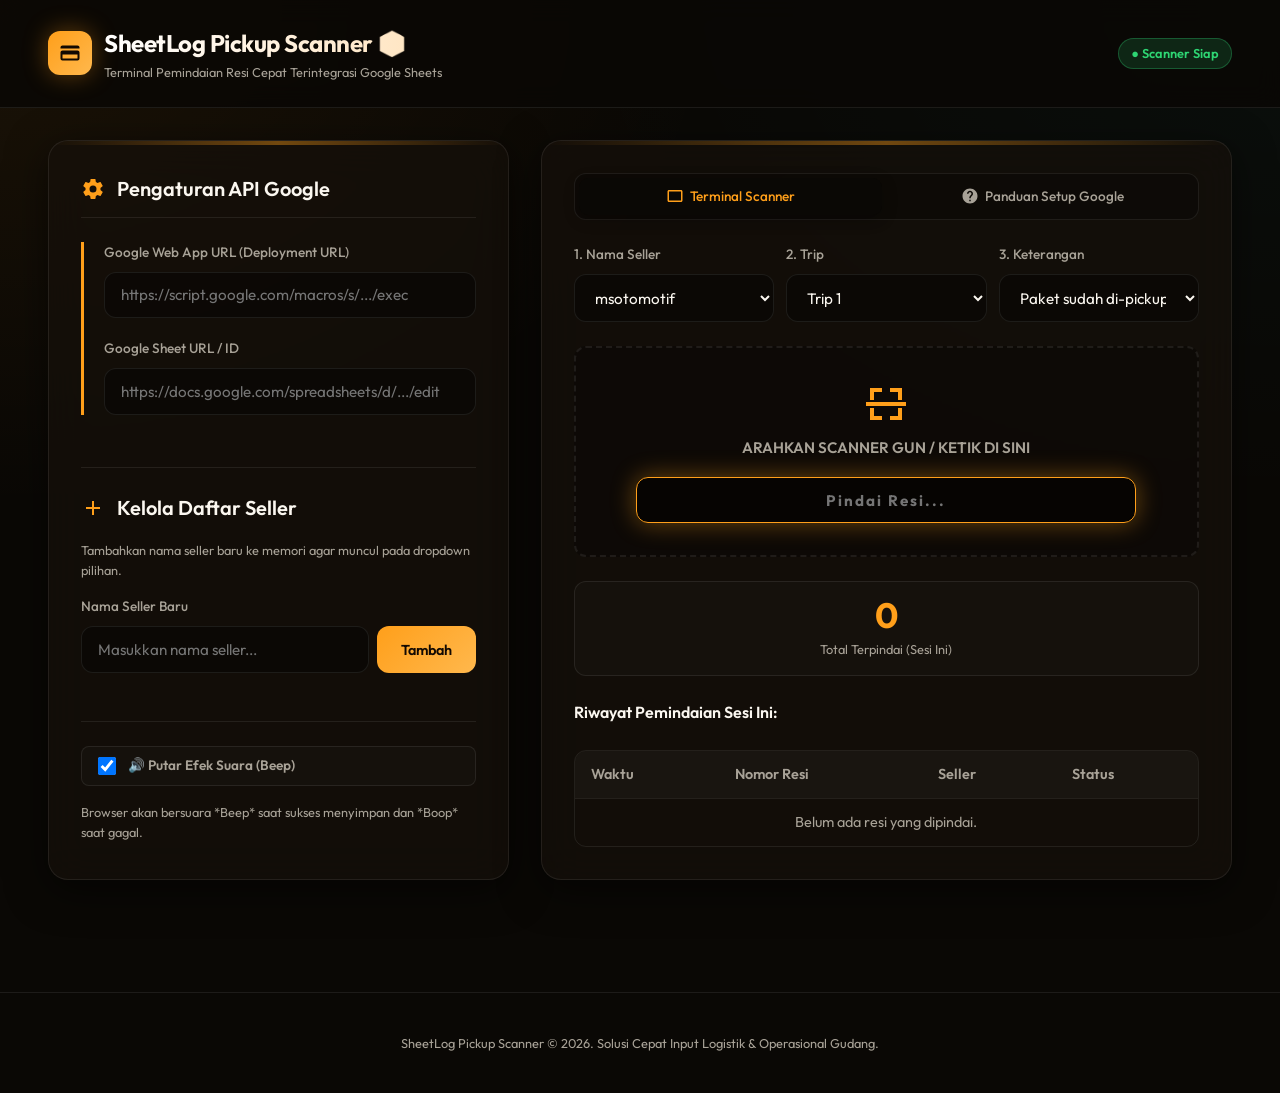
<file: PickupScanner/index.html>
<!DOCTYPE html>
<html lang="id">
<head>
  <meta charset="UTF-8">
  <meta name="viewport" content="width=device-width, initial-scale=1.0">
  <title>SheetLog - Terminal Barcode Scanner Pickup</title>
  <link rel="stylesheet" href="style.css">
</head>
<body>

  <header>
    <div class="logo-container">
      <div class="logo-icon">
        <svg viewBox="0 0 24 24">
          <path d="M19.5 9.5H4.5C3.4 9.5 2.5 10.4 2.5 11.5V17.5C2.5 18.6 3.4 19.5 4.5 19.5H19.5C20.6 19.5 21.5 18.6 21.5 17.5V11.5C21.5 10.4 20.6 9.5 19.5 9.5M19.5 17.5H4.5V13.5H19.5V17.5M4.5 4.5H19.5C20.6 4.5 21.5 5.4 21.5 6.5V7.5H2.5V6.5C2.5 5.4 3.4 4.5 4.5 4.5Z"/>
        </svg>
      </div>
      <div>
        <h1>SheetLog Pickup Scanner 📦</h1>
        <p class="app-subtitle">Terminal Pemindaian Resi Cepat Terintegrasi Google Sheets</p>
      </div>
    </div>
    <div style="display:flex; align-items:center; gap:10px;">
      <span id="connection-status" class="status-badge badge-connected">● Scanner Siap</span>
    </div>
  </header>

  <main class="app-container">
    
    <!-- LEFT PANEL: SETTINGS & MEMORY LIST -->
    <section class="glass-card" style="display: flex; flex-direction: column; gap: 1.75rem;">
      
      <div>
        <h2 class="card-title">
          <svg style="width: 24px; height: 24px; fill: var(--primary);" viewBox="0 0 24 24">
            <path d="M12,15.5A3.5,3.5 0 0,1 8.5,12A3.5,3.5 0 0,1 12,8.5A3.5,3.5 0 0,1 15.5,12A3.5,3.5 0 0,1 12,15.5M19.43,12.97C19.47,12.65 19.5,12.33 19.5,12C19.5,11.67 19.47,11.35 19.43,11.03L21.54,9.37C21.73,9.22 21.78,8.95 21.66,8.73L19.66,5.27C19.54,5.05 19.27,4.96 19.05,5.05L16.56,6.05C16.04,5.66 15.47,5.34 14.86,5.08L14.48,2.42C14.44,2.18 14.24,2 14,2H10C9.76,2 9.56,2.18 9.52,2.42L9.14,5.08C8.53,5.34 7.96,5.66 7.44,6.05L4.95,5.05C4.73,4.96 4.46,5.05 4.34,5.27L2.34,8.73C2.21,8.95 2.27,9.22 2.46,9.37L4.57,11.03C4.53,11.35 4.5,11.67 4.5,12C4.5,12.33 4.53,12.65 4.57,12.97L2.46,14.63C2.27,14.78 2.21,15.05 2.34,15.27L4.34,18.73C4.46,18.95 4.73,19.03 4.95,18.95L7.44,17.95C7.96,18.34 8.53,18.66 9.14,18.92L9.52,21.58C9.56,21.82 9.76,22 10,22H14C14.24,22 14.44,21.82 14.48,21.58L14.86,18.92C15.47,18.66 16.04,18.34 16.56,17.95L19.05,18.95C19.27,19.03 19.54,18.95 19.66,18.73L21.66,15.27C21.78,15.05 21.73,14.78 21.54,14.63L19.43,12.97Z"/>
          </svg>
          Pengaturan API Google
        </h2>
        
        <div class="config-group">
          <div class="form-group">
            <label for="gas-url">Google Web App URL (Deployment URL)</label>
            <input type="text" id="gas-url" placeholder="https://script.google.com/macros/s/.../exec">
          </div>
          
          <div class="form-group">
            <label for="sheet-url">Google Sheet URL / ID</label>
            <input type="text" id="sheet-url" placeholder="https://docs.google.com/spreadsheets/d/.../edit">
          </div>
        </div>
      </div>

      <div style="border-top: 1px solid var(--border-color); padding-top: 1.5rem;">
        <h2 class="card-title" style="border: none; padding: 0; margin-bottom: 1rem;">
          <svg style="width: 24px; height: 24px; fill: var(--primary);" viewBox="0 0 24 24">
            <path d="M19 13H13V19H11V13H5V11H11V5H13V11H19V13Z"/>
          </svg>
          Kelola Daftar Seller
        </h2>
        <p class="app-subtitle" style="margin-bottom: 1rem;">Tambahkan nama seller baru ke memori agar muncul pada dropdown pilihan.</p>
        
        <div class="form-group">
          <label for="input-new-seller">Nama Seller Baru</label>
          <div class="input-btn-group">
            <input type="text" id="input-new-seller" placeholder="Masukkan nama seller...">
            <button class="btn btn-primary" id="btn-add-seller">Tambah</button>
          </div>
        </div>
      </div>

      <div style="border-top: 1px solid var(--border-color); padding-top: 1.5rem;">
        <div class="sound-toggle-group">
          <input type="checkbox" id="chk-sound" checked style="width:18px; height:18px; cursor:pointer;">
          <label for="chk-sound" style="margin-bottom: 0; cursor:pointer; font-weight:600; display:flex; align-items:center; gap:6px;">
            🔊 Putar Efek Suara (Beep)
          </label>
        </div>
        <p class="app-subtitle">Browser akan bersuara *Beep* saat sukses menyimpan dan *Boop* saat gagal.</p>
      </div>

    </section>

    <!-- RIGHT PANEL: SCAN AREA & HISTORY -->
    <section class="glass-card" style="display: flex; flex-direction: column;">
      
      <div class="tabs-header">
        <button class="tab-btn active" data-tab="tab-scanner">
          <svg style="width: 18px; height: 18px; fill: currentColor;" viewBox="0 0 24 24">
            <path d="M4,6H20V18H4M20,4H4C2.9,4 2,4.9 2,6V18C2,19.1 2.9,20 4,20H20C21.1,20 22,19.1 22,18V6C22,4.9 21.1,4 20,4Z"/>
          </svg>
          Terminal Scanner
        </button>
        <button class="tab-btn" data-tab="tab-setup">
          <svg style="width: 18px; height: 18px; fill: currentColor;" viewBox="0 0 24 24">
            <path d="M12 2C6.48 2 2 6.48 2 12S6.48 22 12 22 22 17.5 22 12 17.5 2 12 2M13 19H11V17H13V19M15.07 11.25L14.17 12.17C13.45 12.9 13 13.5 13 15H11V14.5C11 13.4 11.45 12.4 12.17 11.67L13.41 10.41C13.78 10.05 14 9.55 14 9C14 7.9 13.1 7 12 7S10 7.9 10 9H8C8 6.79 9.79 5 12 5S16 6.79 16 9C16 9.88 15.64 10.68 15.07 11.25Z"/>
          </svg>
          Panduan Setup Google
        </button>
      </div>

      <!-- TAB 1: SCANNER -->
      <div id="tab-scanner" class="tab-content active" style="flex: 1; display: flex; flex-direction: column; justify-content: space-between;">
        
        <!-- Metadata Selection Grid -->
        <div style="display:grid; grid-template-columns:1fr 1fr 1fr; gap:12px; margin-bottom:1.5rem;">
          <div class="form-group" style="margin-bottom:0;">
            <label for="select-seller">1. Nama Seller</label>
            <select id="select-seller">
              <!-- Dinamis dari JS -->
            </select>
          </div>
          <div class="form-group" style="margin-bottom:0;">
            <label for="select-trip">2. Trip</label>
            <select id="select-trip">
              <option value="Trip 1">Trip 1</option>
              <option value="Trip 2">Trip 2</option>
              <option value="Trip 3">Trip 3</option>
              <option value="Trip 4">Trip 4</option>
            </select>
          </div>
          <div class="form-group" style="margin-bottom:0;">
            <label for="select-keterangan">3. Keterangan</label>
            <select id="select-keterangan">
              <option value="Paket sudah di-pickup">Paket sudah di-pickup</option>
              <option value="Paket rusak/cacat">Paket rusak/cacat</option>
              <option value="Paket retur">Paket retur</option>
              <option value="Paket salah rute">Paket salah rute</option>
            </select>
          </div>
        </div>

        <!-- Big Scan Box Input -->
        <form id="scan-form">
          <div id="scan-box" class="scan-area-container">
            <svg style="width:48px; height:48px; fill:var(--primary); margin-bottom:0.5rem;" viewBox="0 0 24 24">
              <path d="M4 4H10V6H6V10H4V4M20 4V10H18V6H14V4H20M4 20V14H6V18H10V20H4M20 20H14V18H18V14H20V20M2 11H22V13H2V11Z"/>
            </svg>
            <span style="font-size:0.95rem; font-weight:600; color:var(--text-muted);">ARAHKAN SCANNER GUN / KETIK DI SINI</span>
            <input type="text" id="input-scan" class="input-scan-huge" autocomplete="off" placeholder="Pindai Resi..." required>
          </div>
        </form>

        <div id="status-msg-box" style="display: none;">
          <!-- Status feedback alert -->
        </div>

        <!-- Session Stats Counters -->
        <div class="counter-container">
          <div class="counter-card">
            <div id="counter-total" class="counter-value">0</div>
            <div class="counter-label">Total Terpindai (Sesi Ini)</div>
          </div>
        </div>

        <!-- History Table -->
        <div style="margin-top: 1.5rem;">
          <h3 style="font-size:1rem; font-weight:600; margin-bottom:0.5rem;">Riwayat Pemindaian Sesi Ini:</h3>
          <div class="table-container">
            <table>
              <thead>
                <tr>
                  <th>Waktu</th>
                  <th>Nomor Resi</th>
                  <th>Seller</th>
                  <th>Status</th>
                </tr>
              </thead>
              <tbody id="history-tbody">
                <tr>
                  <td colspan="4" style="text-align:center;color:var(--text-muted);">Belum ada resi yang dipindai.</td>
                </tr>
              </tbody>
            </table>
          </div>
        </div>

      </div>

      <!-- TAB 2: SETUP GUIDE -->
      <div id="tab-setup" class="tab-content" style="flex: 1;">
        <div style="margin-bottom: 1.5rem;">
          <h3 style="font-size: 1.25rem; font-weight: 600;">Panduan Pemasangan Google Apps Script</h3>
          <p class="app-subtitle">Ikuti panduan berikut agar database Google Sheets Anda terhubung dengan Scanner ini.</p>
        </div>

        <div class="guide-steps">
          
          <div class="step-card">
            <span class="step-title">
              <span class="step-number">1</span> Buat Google Spreadsheet Baru
            </span>
            <div class="step-content">
              <ul>
                <li>Buka Google Drive dan buat spreadsheet baru.</li>
                <li>Salin (copy) seluruh link spreadsheet tersebut dari address bar browser.</li>
                <li>Tempelkan (paste) link tersebut ke dalam input **Google Sheet URL / ID** di panel pengaturan kiri.</li>
              </ul>
            </div>
          </div>

          <div class="step-card">
            <span class="step-title">
              <span class="step-number">2</span> Buka Apps Script & Salin Kode
            </span>
            <div class="step-content">
              <ul>
                <li>Di spreadsheet Anda, klik menu **Extensions (Ekstensi)** > **Apps Script**.</li>
                <li>Buka tab **2. Salin Kode Google Apps Script** di atas, lalu klik tombol **Salin Kode** (ID Spreadsheet Anda sudah otomatis dimasukkan ke kode).</li>
                <li>Hapus semua baris kode bawaan di editor Apps Script Anda, lalu tempelkan (paste) kode tersebut.</li>
                <li>Klik tombol **Save** (ikon disket).</li>
              </ul>
            </div>
          </div>

          <div class="step-card">
            <span class="step-title">
              <span class="step-number">3</span> Deploy sebagai Aplikasi Web (Web App)
            </span>
            <div class="step-content">
              <ul>
                <li>Klik tombol **Deploy (Terapkan)** di kanan atas Apps Script > **New deployment (Penerapan baru)**.</li>
                <li>Pilih jenis **Web app (Aplikasi web)**.</li>
                <li>Atur konfigurasi:
                  <ul>
                    <li><b>Execute as:</b> Me (Email Anda)</li>
                    <li><b>Who has access:</b> Anyone (Siapa saja) ⚠️ *Wajib agar Scanner dapat menulis data.*</li>
                  </ul>
                </li>
                <li>Klik **Deploy**. Otorisasi akun Google Anda (klik *Advanced/Lanjutan* > *Go to project (unsafe)* > *Allow*).</li>
                <li>Salin **Web app URL** yang muncul (yang berakhiran `/exec`).</li>
                <li>Tempelkan ke kolom **Google Web App URL (Deployment URL)** di panel kiri.</li>
              </ul>
            </div>
          </div>

          <div class="step-card">
            <span class="step-title">
              <span class="step-number">4</span> Uji Coba Otorisasi & Mulai Scan
            </span>
            <div class="step-content">
              <ul>
                <li>Di dalam editor Apps Script Anda, pilih fungsi **`doGet`** di dropdown menu atas, lalu klik **Run (Jalankan)** untuk menyetujui izin Google Sheets di akun Anda.</li>
                <li>Kembali ke Scanner, pastikan cursor berkedip di kolom input pindaian besar.</li>
                <li>Ketik nomor resi tes atau tembak barcode, lalu tekan enter. Data akan langsung terkirim secara otomatis!</li>
              </ul>
            </div>
          </div>

        </div>

        <!-- Apps Script Code Display Tab Content -->
        <div class="code-block-container" style="margin-top: 1.5rem;">
          <div class="code-header">
            <span>Google Apps Script Code (Scanner)</span>
            <button class="btn-copy" id="btn-copy-gas">
              <svg style="width:16px;height:16px;fill:var(--text-dark)" viewBox="0 0 24 24">
                <path d="M19,21H8V7H19M19,5H8A2,2 0 0,0 6,7V21A2,2 0 0,0 8,23H19A2,2 0 0,0 21,21V7A2,2 0 0,0 19,5M16,1H4A2,2 0 0,0 2,3V17H4V3H16V1Z"/>
              </svg>
              Salin Kode
            </button>
          </div>
          <pre><code id="gas-code-display">Menggenerasi kode...</code></pre>
        </div>

      </div>

    </section>

  </main>

  <footer>
    <p>SheetLog Pickup Scanner &copy; 2026. Solusi Cepat Input Logistik & Operasional Gudang.</p>
  </footer>

  <script src="app.js"></script>
</body>
</html>
</file>
<file: PickupScanner/style.css>
@import url('https://fonts.googleapis.com/css2?family=Outfit:wght@300;400;500;600;700&display=swap');

:root {
  --bg-color: #0a0805;
  --bg-card: rgba(22, 17, 11, 0.7);
  --bg-card-hover: rgba(30, 23, 15, 0.8);
  --border-color: rgba(255, 255, 255, 0.08);
  --border-focus: rgba(255, 159, 26, 0.6);
  
  --text-main: #fbf7f0;
  --text-muted: #a8a297;
  --text-dark: #120902;

  /* Accent Colors */
  --primary: #ff9f1a; /* Amber/Orange */
  --secondary: #ffb84d;
  --success: #2ed573;
  --danger: #ff4757;
  --info: #00f2fe;
  
  --font-family: 'Outfit', -apple-system, BlinkMacSystemFont, "Segoe UI", Roboto, sans-serif;
  --shadow: 0 10px 40px 0 rgba(0, 0, 0, 0.55);
  --radius-lg: 20px;
  --radius-md: 12px;
  --transition: all 0.3s cubic-bezier(0.4, 0, 0.2, 1);
}

* {
  box-sizing: border-box;
  margin: 0;
  padding: 0;
}

body {
  font-family: var(--font-family);
  background-color: var(--bg-color);
  background-image: 
    radial-gradient(at 0% 0%, rgba(255, 159, 26, 0.07) 0px, transparent 40%),
    radial-gradient(at 100% 0%, rgba(0, 242, 254, 0.03) 0px, transparent 40%);
  background-attachment: fixed;
  color: var(--text-main);
  min-height: 100vh;
  line-height: 1.6;
  overflow-x: hidden;
}

header {
  padding: 1.5rem 3rem;
  display: flex;
  justify-content: space-between;
  align-items: center;
  border-bottom: 1px solid var(--border-color);
  background: rgba(10, 8, 5, 0.85);
  backdrop-filter: blur(12px);
  position: sticky;
  top: 0;
  z-index: 100;
}

.logo-container {
  display: flex;
  align-items: center;
  gap: 12px;
}

.logo-icon {
  width: 44px;
  height: 44px;
  background: linear-gradient(135deg, var(--primary), var(--secondary));
  border-radius: var(--radius-md);
  display: flex;
  align-items: center;
  justify-content: center;
  box-shadow: 0 0 25px rgba(255, 159, 26, 0.35);
}

.logo-icon svg {
  width: 24px;
  height: 24px;
  fill: var(--text-dark);
}

h1 {
  font-size: 1.5rem;
  font-weight: 700;
  letter-spacing: -0.5px;
  background: linear-gradient(to right, #ffffff, #ffe3bd);
  -webkit-background-clip: text;
  -webkit-text-fill-color: transparent;
}

.app-subtitle {
  font-size: 0.8rem;
  color: var(--text-muted);
}

/* Grid Layout */
.app-container {
  display: grid;
  grid-template-columns: 1fr 1.5fr;
  gap: 2rem;
  padding: 2rem 3rem;
  max-width: 1600px;
  margin: 0 auto;
}

@media (max-width: 1024px) {
  .app-container {
    grid-template-columns: 1fr;
    padding: 1.5rem;
  }
  header {
    padding: 1.25rem 1.5rem;
  }
}

/* Glassmorphism Cards */
.glass-card {
  background: var(--bg-card);
  backdrop-filter: blur(20px);
  -webkit-backdrop-filter: blur(20px);
  border: 1px solid var(--border-color);
  border-radius: var(--radius-lg);
  padding: 2rem;
  box-shadow: var(--shadow);
  transition: var(--transition);
  position: relative;
  overflow: hidden;
}

.glass-card::before {
  content: '';
  position: absolute;
  top: 0;
  left: 0;
  width: 100%;
  height: 4px;
  background: linear-gradient(90deg, transparent, rgba(255, 159, 26, 0.4), transparent);
}

.glass-card:hover {
  border-color: rgba(255, 255, 255, 0.12);
  box-shadow: 0 15px 50px 0 rgba(0, 0, 0, 0.5);
}

.card-title {
  font-size: 1.25rem;
  font-weight: 600;
  margin-bottom: 1.5rem;
  display: flex;
  align-items: center;
  gap: 12px;
  border-bottom: 1px solid var(--border-color);
  padding-bottom: 0.75rem;
}

/* Form Styles */
.form-group {
  margin-bottom: 1.25rem;
}

label {
  display: block;
  font-size: 0.85rem;
  font-weight: 500;
  color: var(--text-muted);
  margin-bottom: 0.5rem;
}

input[type="text"],
input[type="password"],
select {
  width: 100%;
  padding: 0.8rem 1rem;
  background: rgba(10, 8, 5, 0.8);
  border: 1px solid var(--border-color);
  border-radius: var(--radius-md);
  color: var(--text-main);
  font-family: var(--font-family);
  font-size: 0.95rem;
  transition: var(--transition);
}

input:focus,
select:focus {
  outline: none;
  border-color: var(--border-focus);
  box-shadow: 0 0 15px rgba(255, 159, 26, 0.25);
}

/* Config Grid */
.config-group {
  border-left: 3px solid var(--primary);
  padding-left: 1.25rem;
  margin-bottom: 1.5rem;
}

/* Big Scan Input */
.scan-area-container {
  display: flex;
  flex-direction: column;
  align-items: center;
  justify-content: center;
  padding: 2rem;
  background: rgba(0, 0, 0, 0.25);
  border-radius: var(--radius-md);
  border: 2px dashed var(--border-color);
  text-align: center;
  transition: var(--transition);
  position: relative;
}

/* Scan input flashing state */
.scan-area-container.flash-success {
  border-color: var(--success);
  box-shadow: inset 0 0 30px rgba(46, 213, 115, 0.25), 0 0 20px rgba(46, 213, 115, 0.15);
  animation: glowSuccess 0.8s ease-out;
}

.scan-area-container.flash-error {
  border-color: var(--danger);
  box-shadow: inset 0 0 30px rgba(255, 71, 87, 0.25), 0 0 20px rgba(255, 71, 87, 0.15);
  animation: glowError 0.8s ease-out;
}

@keyframes glowSuccess {
  0% { transform: scale(1); }
  50% { transform: scale(1.02); }
  100% { transform: scale(1); }
}

@keyframes glowError {
  0% { transform: scale(1); }
  25% { transform: translate(-5px, 0); }
  50% { transform: translate(5px, 0); }
  75% { transform: translate(-3px, 0); }
  100% { transform: scale(1); }
}

.input-scan-huge {
  width: 100%;
  max-width: 500px;
  font-size: 1.5rem;
  font-weight: 700;
  text-align: center;
  padding: 1.25rem;
  border-radius: 12px;
  letter-spacing: 2px;
  background: rgba(0,0,0,0.5) !important;
  border: 2px solid var(--border-color);
  color: var(--primary);
  margin-top: 1rem;
}

.input-scan-huge:focus {
  border-color: var(--primary);
  box-shadow: 0 0 25px rgba(255, 159, 26, 0.4);
}

/* Indicator & Badges */
.status-badge {
  display: inline-flex;
  align-items: center;
  gap: 6px;
  padding: 0.25rem 0.75rem;
  font-size: 0.8rem;
  font-weight: 600;
  border-radius: 20px;
}

.badge-connected {
  background: rgba(46, 213, 115, 0.15);
  color: var(--success);
  border: 1px solid rgba(46, 213, 115, 0.3);
}

.badge-disconnected {
  background: rgba(255, 71, 87, 0.15);
  color: var(--danger);
  border: 1px solid rgba(255, 71, 87, 0.3);
}

.counter-container {
  display: flex;
  justify-content: space-around;
  margin-top: 1.5rem;
  background: rgba(255,255,255,0.02);
  border: 1px solid var(--border-color);
  padding: 1rem;
  border-radius: var(--radius-md);
}

.counter-card {
  text-align: center;
}

.counter-value {
  font-size: 2.2rem;
  font-weight: 700;
  color: var(--primary);
  line-height: 1;
}

.counter-label {
  font-size: 0.8rem;
  color: var(--text-muted);
  margin-top: 5px;
}

/* Buttons */
.btn {
  display: inline-flex;
  align-items: center;
  justify-content: center;
  gap: 8px;
  padding: 0.75rem 1.5rem;
  font-family: var(--font-family);
  font-weight: 600;
  font-size: 0.9rem;
  border-radius: var(--radius-md);
  border: none;
  cursor: pointer;
  transition: var(--transition);
}

.btn-primary {
  background: linear-gradient(135deg, var(--primary), var(--secondary));
  color: var(--text-dark);
}

.btn-primary:hover {
  transform: translateY(-2px);
  box-shadow: 0 5px 15px rgba(255, 159, 26, 0.3);
}

.btn-secondary {
  background: rgba(255, 255, 255, 0.05);
  color: var(--text-main);
  border: 1px solid var(--border-color);
}

.btn-secondary:hover {
  background: rgba(255,255,255,0.1);
  border-color: rgba(255,255,255,0.2);
}

/* Dynamic Add Button Inline */
.input-btn-group {
  display: flex;
  gap: 8px;
}

.input-btn-group input {
  flex: 1;
}

/* Table Area */
.table-container {
  margin-top: 1.5rem;
  border: 1px solid var(--border-color);
  border-radius: var(--radius-md);
  overflow: hidden;
}

table {
  width: 100%;
  border-collapse: collapse;
  text-align: left;
  font-size: 0.9rem;
}

th, td {
  padding: 0.75rem 1rem;
}

th {
  background: rgba(255, 255, 255, 0.03);
  font-weight: 600;
  color: var(--text-muted);
  border-bottom: 1px solid var(--border-color);
}

td {
  border-bottom: 1px solid rgba(255, 255, 255, 0.02);
}

tr:last-child td {
  border-bottom: none;
}

tr:hover td {
  background: rgba(255, 255, 255, 0.01);
}

.resi-cell {
  font-family: monospace;
  font-weight: 600;
  color: var(--primary);
}

/* Tabs */
.tabs-header {
  display: flex;
  gap: 8px;
  background: rgba(0, 0, 0, 0.25);
  padding: 4px;
  border-radius: 12px;
  margin-bottom: 1.5rem;
  border: 1px solid var(--border-color);
}

.tab-btn {
  flex: 1;
  padding: 0.6rem;
  background: transparent;
  border: none;
  color: var(--text-muted);
  font-family: var(--font-family);
  font-weight: 500;
  font-size: 0.85rem;
  cursor: pointer;
  border-radius: 9px;
  transition: var(--transition);
  display: flex;
  align-items: center;
  justify-content: center;
  gap: 6px;
}

.tab-btn.active {
  background: var(--bg-color);
  color: var(--primary);
  box-shadow: 0 4px 15px rgba(0, 0, 0, 0.25);
}

.tab-content {
  display: none;
}

.tab-content.active {
  display: block;
  animation: fadeIn 0.4s ease;
}

@keyframes fadeIn {
  from { opacity: 0; transform: translateY(8px); }
  to { opacity: 1; transform: translateY(0); }
}

/* Status Notifications */
.status-msg {
  padding: 0.75rem 1rem;
  border-radius: 8px;
  font-weight: 500;
  font-size: 0.9rem;
  display: flex;
  align-items: center;
  gap: 10px;
  margin-top: 1rem;
  animation: slideIn 0.3s ease;
}

@keyframes slideIn {
  from { opacity: 0; transform: translateY(-10px); }
  to { opacity: 1; transform: translateY(0); }
}

.status-msg.success {
  background: rgba(46, 213, 115, 0.12);
  border: 1px solid rgba(46, 213, 115, 0.25);
  color: var(--success);
}

.status-msg.error {
  background: rgba(255, 71, 87, 0.12);
  border: 1px solid rgba(255, 71, 87, 0.25);
  color: var(--danger);
}

.status-msg.info {
  background: rgba(0, 242, 254, 0.12);
  border: 1px solid rgba(0, 242, 254, 0.25);
  color: var(--info);
}

.btn-copy {
  background: transparent;
  border: none;
  color: var(--primary);
  cursor: pointer;
  font-family: var(--font-family);
  font-size: 0.8rem;
  display: flex;
  align-items: center;
  gap: 4px;
}

.btn-copy:hover {
  text-decoration: underline;
}

.code-block-container {
  margin-top: 1rem;
  border-radius: 8px;
  overflow: hidden;
  border: 1px solid var(--border-color);
}

.code-header {
  background: rgba(20, 15, 10, 0.9);
  padding: 0.5rem 1rem;
  display: flex;
  justify-content: space-between;
  align-items: center;
  font-size: 0.75rem;
  color: var(--text-muted);
  border-bottom: 1px solid var(--border-color);
}

pre {
  background: #0d0905;
  padding: 1rem;
  overflow-x: auto;
  font-family: 'Consolas', 'Courier New', Courier, monospace;
  font-size: 0.8rem;
  line-height: 1.5;
  color: #eed6bc;
  max-height: 350px;
}

/* Sound Settings */
.sound-toggle-group {
  display: flex;
  align-items: center;
  gap: 12px;
  margin-bottom: 1rem;
  padding: 0.5rem 1rem;
  background: rgba(255,255,255,0.02);
  border-radius: 8px;
  border: 1px solid var(--border-color);
  font-size: 0.9rem;
}

footer {
  text-align: center;
  padding: 2.5rem 0;
  font-size: 0.8rem;
  color: var(--text-muted);
  border-top: 1px solid var(--border-color);
  margin-top: 5rem;
}
</file>
